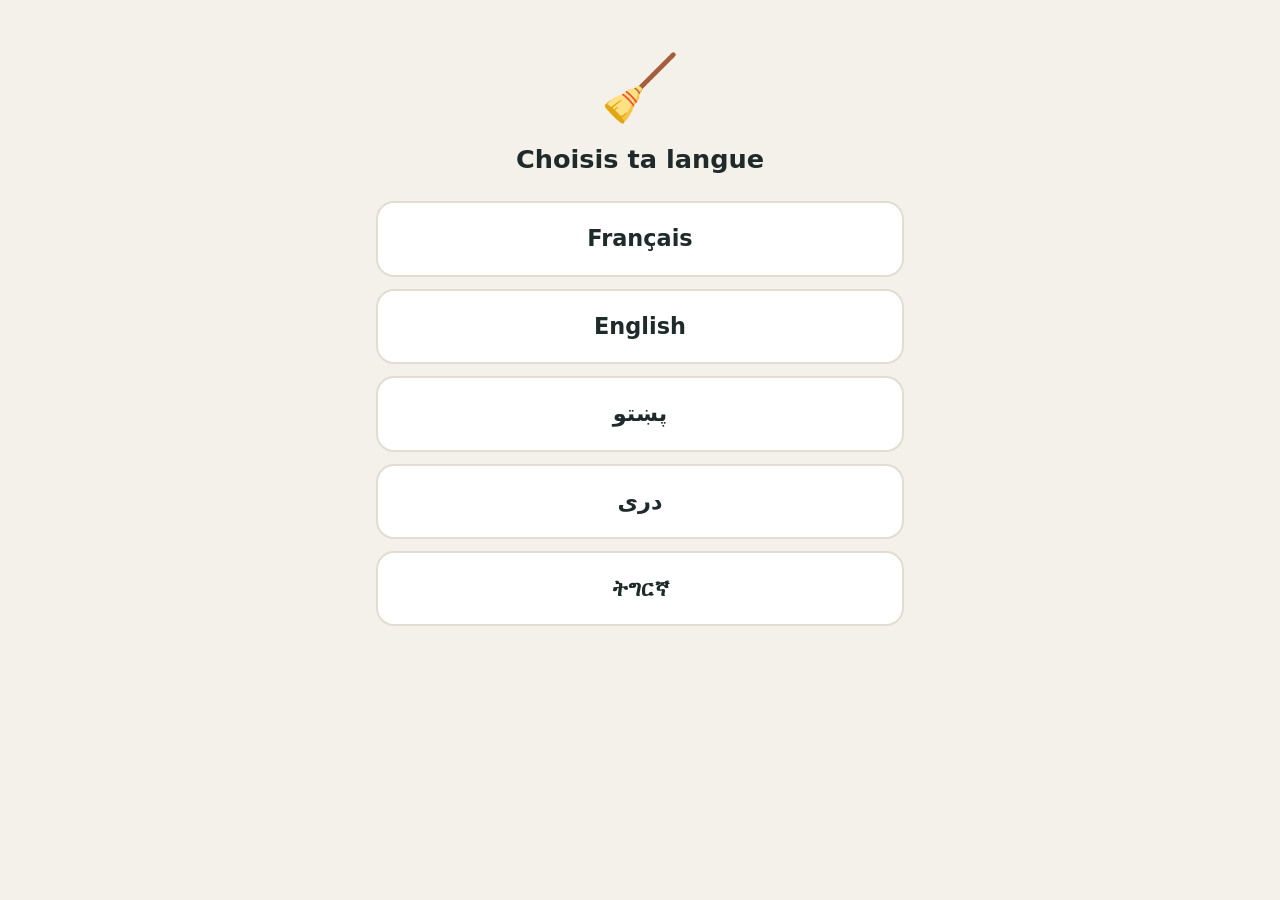
<file: index.html>
<!doctype html>
<html lang="fr">
<head>
  <meta charset="utf-8">
  <meta name="viewport" content="width=device-width, initial-scale=1, viewport-fit=cover">
  <title>Ma chambre propre</title>
  <meta name="theme-color" content="#0f766e">
  <link rel="manifest" href="manifest.json">
  <link rel="icon" href="residents-192.png">
  <link rel="apple-touch-icon" href="residents-192.png">
  <meta name="apple-mobile-web-app-capable" content="yes">
  <meta name="apple-mobile-web-app-title" content="Ma chambre">
  <link rel="stylesheet" href="style.css">
</head>
<body>

  <!-- Écran 1 : choix de la langue -->
  <main id="ecran-langue" class="ecran" hidden>
    <div class="logo">🧹</div>
    <h1 id="titre-langue">Choisis ta langue</h1>
    <div id="liste-langues" class="grille-langues"></div>
  </main>

  <!-- Écran 2 : choix de la chambre -->
  <main id="ecran-chambre" class="ecran" hidden>
    <div class="logo">🚪</div>
    <h1 data-t="choisirChambre"></h1>
    <div id="liste-chambres" class="grille-chambres"></div>
  </main>

  <!-- Écran 3 : tâches + photo -->
  <main id="ecran-taches" class="ecran" hidden>
    <header class="entete">
      <div>
        <h1 data-t="titre"></h1>
        <p class="sous-titre"><span data-t="chambre"></span> <strong id="num-chambre"></strong></p>
      </div>
      <button id="bouton-reglages" class="bouton-rond" aria-label="Changer">⚙️</button>
    </header>

    <p class="consigne" data-t="consigne"></p>
    <div id="liste-taches"></div>

    <section class="carte carte-photo">
      <h2>📷 <span data-t="photo"></span></h2>
      <p class="avertissement" data-t="pasDePersonnes"></p>
      <p id="deja-envoye" class="ok" data-t="dejaEnvoye" hidden></p>

      <label id="bouton-photo" class="bouton bouton-principal">
        📷 <span data-t="photo"></span>
        <input id="champ-photo" type="file" accept="image/*" capture="environment" hidden>
      </label>

      <img id="apercu" alt="" hidden>
      <div id="actions-photo" class="actions" hidden>
        <button id="bouton-refaire" class="bouton bouton-secondaire" data-t="refaire"></button>
        <button id="bouton-envoyer" class="bouton bouton-principal" data-t="envoyer"></button>
      </div>
      <p id="statut-photo" class="statut" role="status"></p>
    </section>

    <div id="aide-installation" class="aide-installation" hidden>
      <button id="bouton-installer" class="bouton bouton-secondaire" data-t="installer" hidden></button>
      <p id="texte-ios" data-t="installerIos" hidden></p>
    </div>
  </main>

  <script src="config.js"></script>
  <script src="textes.js"></script>
  <script src="app.js"></script>
</body>
</html>
</file>
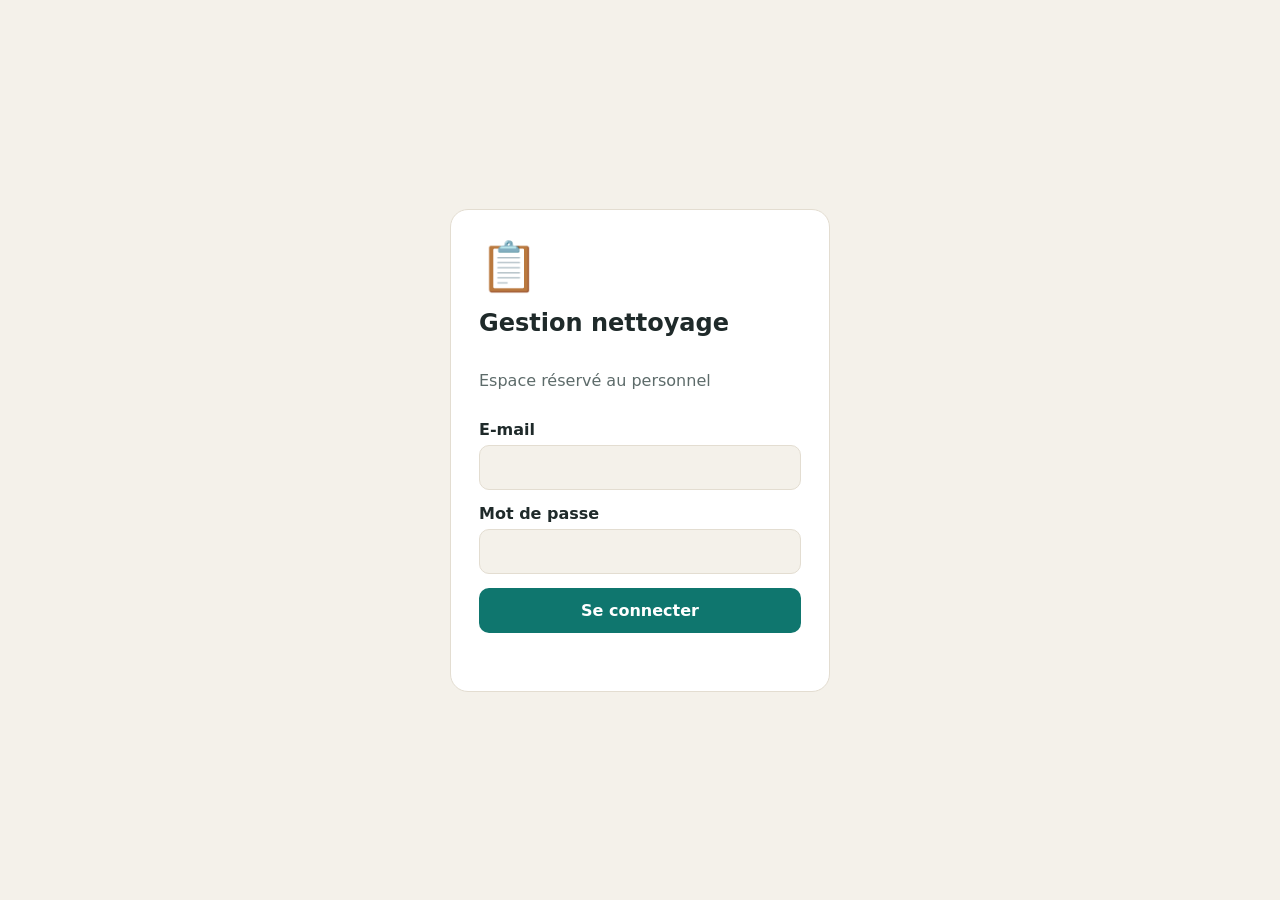
<file: gestion.html>
<!doctype html>
<html lang="fr">
<head>
  <meta charset="utf-8">
  <meta name="viewport" content="width=device-width, initial-scale=1">
  <title>Gestion nettoyage</title>
  <meta name="theme-color" content="#1e3a34">
  <link rel="manifest" href="manifest-gestion.json">
  <link rel="icon" href="./gestion-192.png">
  <link rel="apple-touch-icon" href="./gestion-192.png">
  <link rel="stylesheet" href="gestion.css">
</head>
<body>

  <!-- Connexion -->
  <main id="vue-connexion" class="vue" hidden>
    <form id="form-connexion" class="boite-connexion">
      <div class="logo">📋</div>
      <h1>Gestion nettoyage</h1>
      <p class="doux">Espace réservé au personnel</p>
      <label>E-mail <input id="email" type="email" autocomplete="username" required></label>
      <label>Mot de passe <input id="mdp" type="password" autocomplete="current-password" required></label>
      <button class="bouton" type="submit">Se connecter</button>
      <p id="erreur-connexion" class="erreur" role="alert"></p>
      <p id="alerte-config" class="alerte" hidden>
        ⚠️ Supabase n'est pas encore configuré. Remplis <code>config.js</code> (voir LISEZMOI).
      </p>
    </form>
  </main>

  <!-- Tableau de bord -->
  <div id="vue-tableau" class="vue" hidden>
    <header class="barre">
      <div class="marque">📋 Gestion nettoyage</div>
      <nav class="onglets">
        <button class="onglet actif" data-onglet="photos">Photos du jour</button>
        <button class="onglet" data-onglet="qr">QR codes</button>
      </nav>
      <div class="barre-droite">
        <button id="bouton-installer" class="bouton-petit" hidden>⬇️ Installer sur ce PC</button>
        <button id="bouton-deconnexion" class="bouton-petit">Déconnexion</button>
      </div>
    </header>

    <!-- Onglet photos -->
    <section id="onglet-photos" class="contenu">
      <div class="resume">
        <div>
          <h1 id="date-jour"></h1>
          <p id="compteur" class="compteur"></p>
        </div>
        <div class="filtres">
          <label><input type="checkbox" id="filtre-manquantes"> Seulement les chambres à faire</label>
          <button id="bouton-actualiser" class="bouton-petit">🔄 Actualiser</button>
        </div>
      </div>
      <p id="maj" class="doux"></p>
      <div id="grille" class="grille"></div>
    </section>

    <!-- Onglet QR codes -->
    <section id="onglet-qr" class="contenu" hidden>
      <div class="resume">
        <div>
          <h1>QR codes des chambres</h1>
          <p class="doux">Imprime et colle un QR code dans chaque chambre. Le résident le scanne : l'app s'ouvre directement sur sa chambre.</p>
        </div>
        <button class="bouton-petit" onclick="window.print()">🖨️ Imprimer</button>
      </div>
      <p class="doux">Adresse de l'app résidents : <code id="adresse-app"></code></p>
      <div id="grille-qr" class="grille-qr"></div>
    </section>
  </div>

  <!-- Grande photo -->
  <dialog id="visionneuse">
    <div class="visionneuse-tete">
      <strong id="visionneuse-titre"></strong>
      <div>
        <button id="bouton-supprimer" class="bouton-petit danger">🗑️ Supprimer la photo</button>
        <button id="bouton-fermer" class="bouton-petit">✕ Fermer</button>
      </div>
    </div>
    <img id="visionneuse-img" alt="">
  </dialog>

  <script src="config.js"></script>
  <script src="qrcode.js"></script>
  <script src="gestion.js"></script>
</body>
</html>
</file>
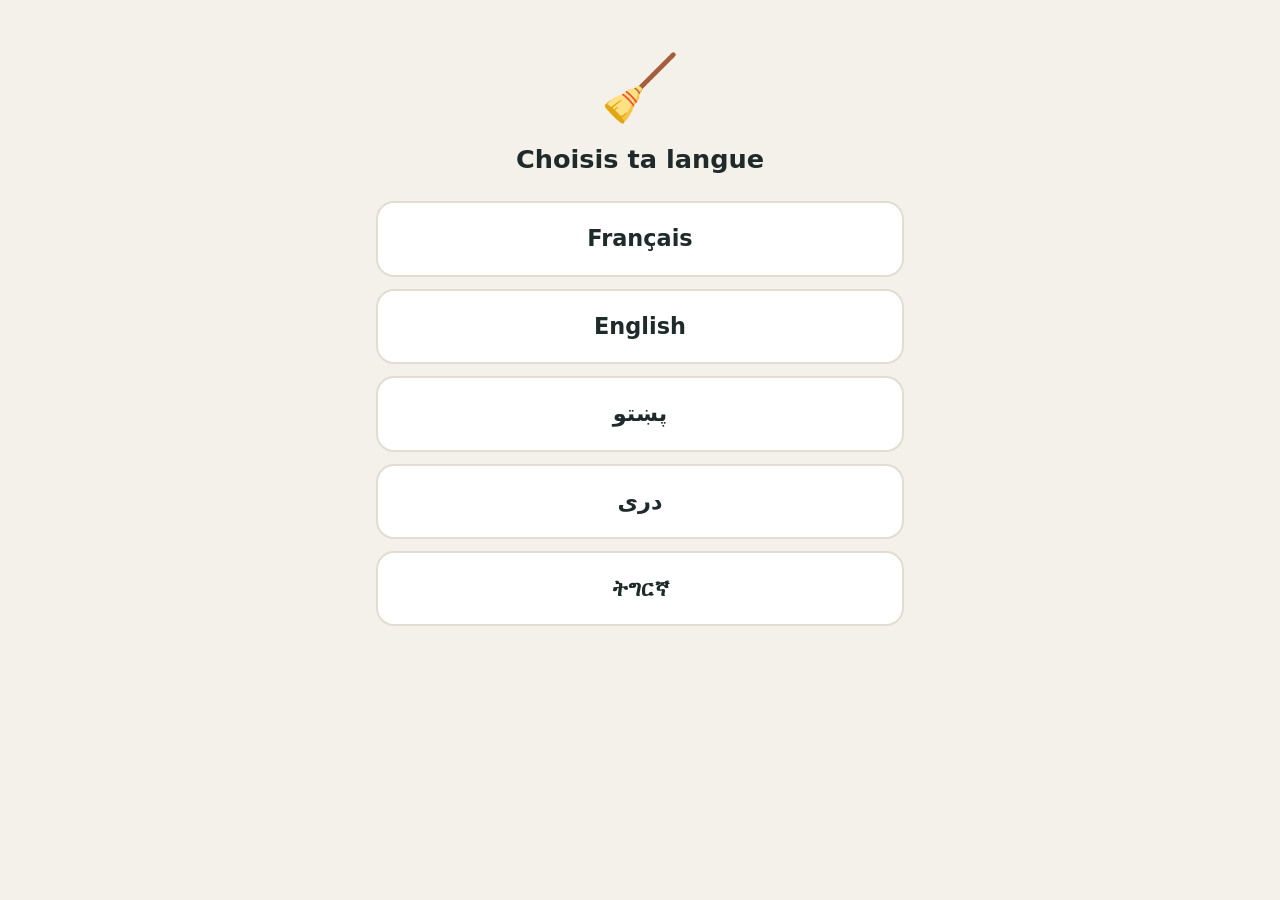
<file: index (1).html>
<!doctype html>
<html lang="fr">
<head>
  <meta charset="utf-8">
  <meta name="viewport" content="width=device-width, initial-scale=1, viewport-fit=cover">
  <title>Ma chambre propre</title>
  <meta name="theme-color" content="#0f766e">
  <link rel="manifest" href="manifest.json">
  <link rel="icon" href="icones/residents-192.png">
  <link rel="apple-touch-icon" href="icones/residents-192.png">
  <meta name="apple-mobile-web-app-capable" content="yes">
  <meta name="apple-mobile-web-app-title" content="Ma chambre">
  <link rel="stylesheet" href="style.css">
</head>
<body>

  <!-- Écran 1 : choix de la langue -->
  <main id="ecran-langue" class="ecran" hidden>
    <div class="logo">🧹</div>
    <h1 id="titre-langue">Choisis ta langue</h1>
    <div id="liste-langues" class="grille-langues"></div>
  </main>

  <!-- Écran 2 : choix de la chambre -->
  <main id="ecran-chambre" class="ecran" hidden>
    <div class="logo">🚪</div>
    <h1 data-t="choisirChambre"></h1>
    <div id="liste-chambres" class="grille-chambres"></div>
  </main>

  <!-- Écran 3 : tâches + photo -->
  <main id="ecran-taches" class="ecran" hidden>
    <header class="entete">
      <div>
        <h1 data-t="titre"></h1>
        <p class="sous-titre"><span data-t="chambre"></span> <strong id="num-chambre"></strong></p>
      </div>
      <button id="bouton-reglages" class="bouton-rond" aria-label="Changer">⚙️</button>
    </header>

    <p class="consigne" data-t="consigne"></p>
    <div id="liste-taches"></div>

    <section class="carte carte-photo">
      <h2>📷 <span data-t="photo"></span></h2>
      <p class="avertissement" data-t="pasDePersonnes"></p>
      <p id="deja-envoye" class="ok" data-t="dejaEnvoye" hidden></p>

      <label id="bouton-photo" class="bouton bouton-principal">
        📷 <span data-t="photo"></span>
        <input id="champ-photo" type="file" accept="image/*" capture="environment" hidden>
      </label>

      <img id="apercu" alt="" hidden>
      <div id="actions-photo" class="actions" hidden>
        <button id="bouton-refaire" class="bouton bouton-secondaire" data-t="refaire"></button>
        <button id="bouton-envoyer" class="bouton bouton-principal" data-t="envoyer"></button>
      </div>
      <p id="statut-photo" class="statut" role="status"></p>
    </section>

    <div id="aide-installation" class="aide-installation" hidden>
      <button id="bouton-installer" class="bouton bouton-secondaire" data-t="installer" hidden></button>
      <p id="texte-ios" data-t="installerIos" hidden></p>
    </div>
  </main>

  <script src="config.js"></script>
  <script src="textes.js"></script>
  <script src="app.js"></script>
</body>
</html>
</file>
<file: style.css>
:root {
  --fond: #f4f1ea;
  --carte: #ffffff;
  --texte: #1f2a2a;
  --doux: #5d6b6a;
  --vert: #0f766e;
  --vert-clair: #d7efe9;
  --orange: #b45309;
  --bord: #e3ddd1;
  --rayon: 18px;
}
@media (prefers-color-scheme: dark) {
  :root {
    --fond: #121816;
    --carte: #1c2422;
    --texte: #eef3f1;
    --doux: #a3b2ae;
    --vert: #2dd4bf;
    --vert-clair: #163a35;
    --orange: #f59e0b;
    --bord: #2c3633;
  }
}

* { box-sizing: border-box; }
html { -webkit-text-size-adjust: 100%; }
body {
  margin: 0;
  background: var(--fond);
  color: var(--texte);
  font-family: system-ui, -apple-system, "Segoe UI", Roboto, "Noto Sans", "Noto Sans Arabic", "Noto Sans Ethiopic", sans-serif;
  font-size: 18px;
  line-height: 1.4;
}
.ecran {
  max-width: 560px;
  margin: 0 auto;
  padding: max(20px, env(safe-area-inset-top)) 16px max(32px, env(safe-area-inset-bottom));
}
h1 { font-size: 1.6rem; margin: 0 0 4px; }
h2 { font-size: 1.15rem; margin: 0 0 10px; }
.logo { font-size: 64px; text-align: center; margin: 24px 0 8px; }
#ecran-langue h1, #ecran-chambre h1 { text-align: center; margin-bottom: 24px; }

/* Langues */
.grille-langues { display: grid; gap: 12px; }
.grille-langues button {
  font: inherit; font-size: 1.4rem; font-weight: 600;
  padding: 20px; border-radius: var(--rayon);
  border: 2px solid var(--bord); background: var(--carte); color: var(--texte);
  cursor: pointer;
}
.grille-langues button:active { border-color: var(--vert); background: var(--vert-clair); }

/* Chambres */
.grille-chambres { display: grid; grid-template-columns: repeat(auto-fill, minmax(80px, 1fr)); gap: 10px; }
.grille-chambres button {
  font: inherit; font-size: 1.5rem; font-weight: 700;
  aspect-ratio: 1; border-radius: var(--rayon);
  border: 2px solid var(--bord); background: var(--carte); color: var(--texte); cursor: pointer;
}
.grille-chambres button:active { border-color: var(--vert); background: var(--vert-clair); }

/* En-tête */
.entete { display: flex; justify-content: space-between; align-items: center; gap: 12px; margin-bottom: 8px; }
.sous-titre { margin: 0; color: var(--doux); }
.bouton-rond {
  width: 52px; height: 52px; border-radius: 50%; flex: none;
  border: 2px solid var(--bord); background: var(--carte); font-size: 24px; cursor: pointer;
}
.consigne { color: var(--doux); margin: 4px 0 16px; }

/* Cartes */
.carte {
  background: var(--carte); border: 1px solid var(--bord); border-radius: var(--rayon);
  padding: 14px; margin-bottom: 14px;
}
.tache-titre { display: flex; align-items: center; gap: 10px; margin-bottom: 10px; }
.tache-icone { font-size: 32px; }
.tache-nom { font-size: 1.2rem; font-weight: 700; flex: 1; }
.tache video, .video-absente {
  width: 100%; aspect-ratio: 9 / 16; max-height: 60vh;
  border-radius: 12px; background: #000; display: block; object-fit: contain;
}
.video-absente {
  background: var(--vert-clair); color: var(--doux);
  display: flex; align-items: center; justify-content: center; text-align: center;
  aspect-ratio: 16 / 9; padding: 16px;
}
.bouton-fait {
  font: inherit; font-weight: 700; margin-top: 10px; width: 100%;
  padding: 14px; border-radius: 12px; cursor: pointer;
  border: 2px solid var(--bord); background: transparent; color: var(--texte);
}
.tache.faite .bouton-fait { background: var(--vert); border-color: var(--vert); color: #fff; }
.tache.faite { border-color: var(--vert); }

/* Boutons */
.bouton {
  display: flex; align-items: center; justify-content: center; gap: 8px;
  font: inherit; font-weight: 700; padding: 16px; min-height: 56px;
  border-radius: 14px; cursor: pointer; width: 100%; text-align: center;
}
.bouton-principal { background: var(--vert); color: #fff; border: none; }
.bouton-secondaire { background: transparent; color: var(--texte); border: 2px solid var(--bord); }
.bouton:disabled { opacity: .6; }
.actions { display: grid; grid-template-columns: 1fr 1fr; gap: 10px; margin-top: 10px; }

/* Photo */
.carte-photo { border: 2px solid var(--vert); }
.avertissement { color: var(--orange); font-weight: 600; margin: 0 0 12px; }
.ok { color: var(--vert); font-weight: 700; }
#apercu { width: 100%; border-radius: 12px; margin-top: 12px; display: block; }
#apercu[hidden] { display: none; }
.statut { font-weight: 700; margin: 10px 0 0; text-align: center; min-height: 1.4em; }
.statut.erreur { color: #dc2626; }

.aide-installation { margin-top: 20px; color: var(--doux); text-align: center; }
[hidden] { display: none !important; }
</file>
<file: gestion.css>
:root {
  --fond: #f4f1ea;
  --carte: #ffffff;
  --texte: #1f2a2a;
  --doux: #5d6b6a;
  --vert: #0f766e;
  --vert-clair: #d7efe9;
  --rouge: #b91c1c;
  --rouge-clair: #fde8e8;
  --gris-clair: #ece8df;
  --bord: #e3ddd1;
  --barre: #1e3a34;
}
@media (prefers-color-scheme: dark) {
  :root {
    --fond: #121816; --carte: #1c2422; --texte: #eef3f1; --doux: #a3b2ae;
    --vert: #2dd4bf; --vert-clair: #163a35; --rouge: #f87171; --rouge-clair: #3b1d1d;
    --gris-clair: #252e2b; --bord: #2c3633; --barre: #0b1210;
  }
}
* { box-sizing: border-box; }
body {
  margin: 0; background: var(--fond); color: var(--texte);
  font-family: system-ui, -apple-system, "Segoe UI", Roboto, sans-serif; font-size: 16px;
}
h1 { margin: 0 0 4px; font-size: 1.5rem; }
.doux { color: var(--doux); }
code { background: var(--gris-clair); padding: 2px 6px; border-radius: 6px; word-break: break-all; }
[hidden] { display: none !important; }

/* Connexion */
#vue-connexion { min-height: 100vh; display: grid; place-items: center; padding: 16px; }
.boite-connexion {
  width: 100%; max-width: 380px; background: var(--carte); border: 1px solid var(--bord);
  border-radius: 18px; padding: 28px; display: grid; gap: 14px;
}
.boite-connexion .logo { font-size: 48px; }
.boite-connexion label { display: grid; gap: 6px; font-weight: 600; }
.boite-connexion input {
  font: inherit; padding: 12px; border-radius: 10px; border: 1px solid var(--bord);
  background: var(--fond); color: var(--texte);
}
.bouton {
  font: inherit; font-weight: 700; padding: 13px; border: none; border-radius: 10px;
  background: var(--vert); color: #fff; cursor: pointer;
}
.erreur { color: var(--rouge); margin: 0; min-height: 1em; }
.alerte { background: var(--rouge-clair); padding: 10px; border-radius: 10px; margin: 0; }

/* Barre */
.barre {
  display: flex; align-items: center; gap: 16px; flex-wrap: wrap;
  background: var(--barre); color: #fff; padding: 10px 20px; position: sticky; top: 0; z-index: 5;
}
.marque { font-weight: 800; font-size: 1.1rem; }
.onglets { display: flex; gap: 4px; flex: 1; }
.onglet {
  font: inherit; color: #cfe3de; background: transparent; border: none;
  padding: 8px 14px; border-radius: 8px; cursor: pointer; font-weight: 600;
}
.onglet.actif { background: rgba(255,255,255,.14); color: #fff; }
.barre-droite { display: flex; gap: 8px; }
.bouton-petit {
  font: inherit; font-weight: 600; padding: 8px 14px; border-radius: 8px; cursor: pointer;
  border: 1px solid var(--bord); background: var(--carte); color: var(--texte);
}
.barre .bouton-petit { background: transparent; color: #fff; border-color: rgba(255,255,255,.3); }
.bouton-petit.danger { color: var(--rouge); }

/* Contenu */
.contenu { max-width: 1300px; margin: 0 auto; padding: 24px 20px 48px; }
.resume { display: flex; justify-content: space-between; align-items: flex-end; gap: 16px; flex-wrap: wrap; margin-bottom: 8px; }
.compteur { margin: 0; font-size: 1.1rem; }
.compteur strong { color: var(--vert); font-size: 1.4rem; }
.filtres { display: flex; align-items: center; gap: 14px; flex-wrap: wrap; }
.grille { display: grid; grid-template-columns: repeat(auto-fill, minmax(200px, 1fr)); gap: 14px; margin-top: 12px; }

.case {
  background: var(--carte); border: 2px solid var(--bord); border-radius: 14px; overflow: hidden;
  display: flex; flex-direction: column;
}
.case.ok { border-color: var(--vert); }
.case.manque { border-color: var(--rouge); }
.case-img {
  aspect-ratio: 4 / 3; background: var(--gris-clair); display: grid; place-items: center;
  color: var(--doux); font-size: 2rem; cursor: default; border: none; padding: 0; width: 100%;
}
.case-img img { width: 100%; height: 100%; object-fit: cover; display: block; }
.case-img.cliquable { cursor: zoom-in; }
.case-info { padding: 10px 12px; display: flex; justify-content: space-between; align-items: center; gap: 8px; }
.case-num { font-weight: 800; font-size: 1.1rem; }
.badge { font-size: .85rem; font-weight: 700; padding: 4px 8px; border-radius: 999px; white-space: nowrap; }
.badge.ok { background: var(--vert-clair); color: var(--vert); }
.badge.manque { background: var(--rouge-clair); color: var(--rouge); }

/* Visionneuse */
dialog {
  border: none; border-radius: 14px; padding: 0; max-width: 92vw; max-height: 92vh;
  background: var(--carte); color: var(--texte);
}
dialog::backdrop { background: rgba(0,0,0,.7); }
.visionneuse-tete { display: flex; justify-content: space-between; align-items: center; gap: 12px; padding: 10px 14px; }
.visionneuse-tete div { display: flex; gap: 8px; }
#visionneuse-img { display: block; max-width: 92vw; max-height: calc(92vh - 60px); object-fit: contain; }

/* QR */
.grille-qr { display: grid; grid-template-columns: repeat(auto-fill, minmax(220px, 1fr)); gap: 16px; margin-top: 16px; }
.etiquette {
  background: #fff; color: #111; border: 2px dashed #bbb; border-radius: 14px;
  padding: 16px; text-align: center; break-inside: avoid;
}
.etiquette .qr { display: grid; place-items: center; margin: 8px 0; }
.etiquette .qr svg { width: 170px; height: 170px; }
.etiquette-titre { font-size: 1.6rem; font-weight: 800; }
.etiquette-sous { font-size: 1.4rem; }

@media print {
  .barre, #onglet-photos, .resume, .doux { display: none !important; }
  body { background: #fff; }
  .contenu { padding: 0; }
  .grille-qr { grid-template-columns: repeat(3, 1fr); }
}
</file>
